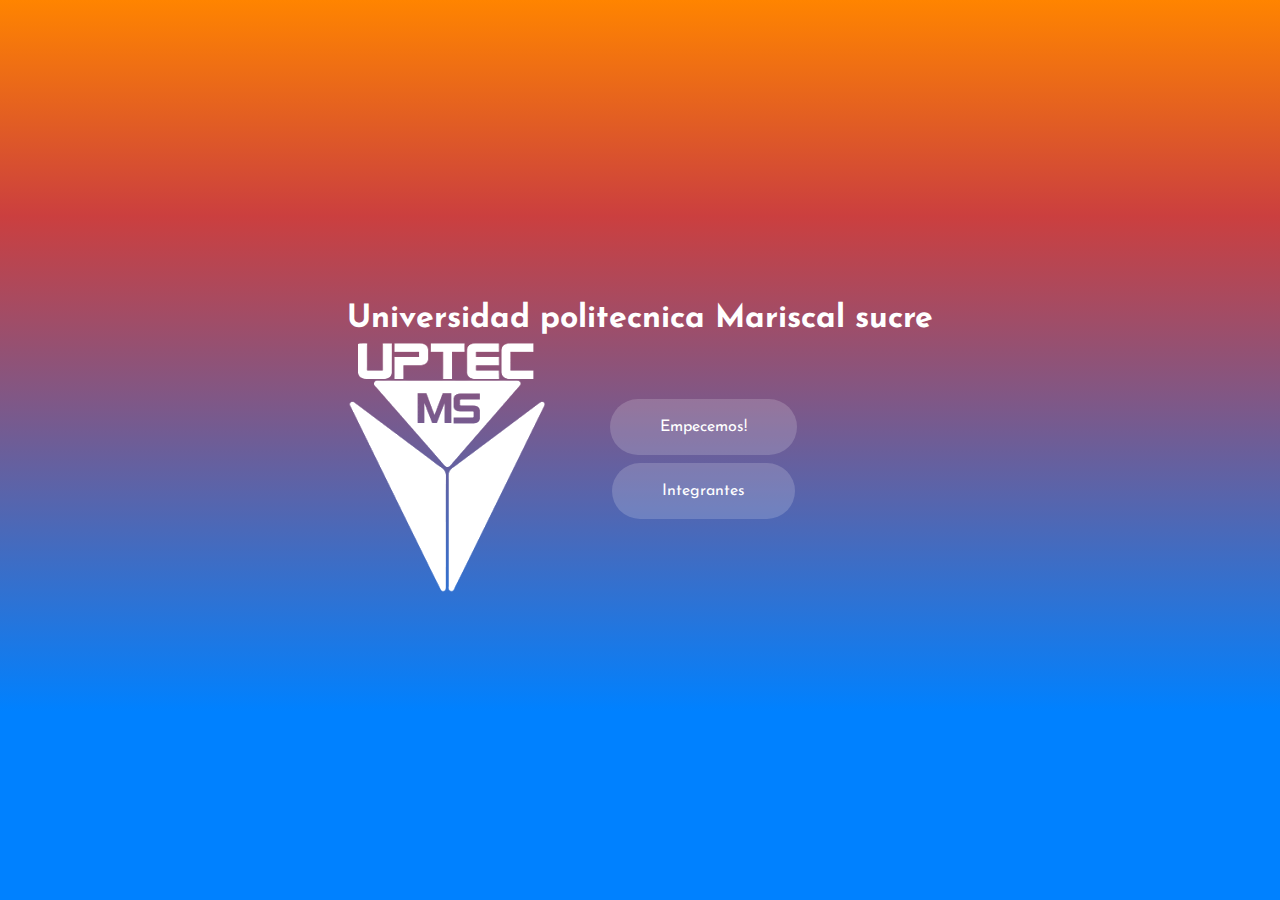
<file: index.html>
<!DOCTYPE html>
<html lang="en">

<head>
    <meta charset="UTF-8">
    <meta http-equiv="X-UA-Compatible" content="IE=edge">
    <meta name="Presentacion" content="ES una bienvenida">
    <title>ALgoritmo trayecto 2</title>
    
    <!--fuentes para texto-->
    
    <link rel="preconnect" href="https://fonts.googleapis.com">
    <link rel="preconnect" href="https://fonts.gstatic.com" crossorigin>
    <link href="https://fonts.googleapis.com/css2?family=Anton&family=Josefin+Sans:wght@700&display=swap"
        rel="stylesheet">
    <link rel="preconnect" href="https://fonts.googleapis.com">
    <link rel="preconnect" href="https://fonts.gstatic.com" crossorigin>
    <link href="https://fonts.googleapis.com/css2?family=Roboto:ital,wght@1,300&display=swap" rel="stylesheet">
    <!--Aqui terminan las letras-->
    <link rel="stylesheet" href="style.css">

</head>

<body>
    <section>
    <h1>Universidad politecnica Mariscal sucre</h1>
    <div class="container">
        <a href="https://siace.uptecms.edu.ve/index.php"><figure>
            <img src="imagenes/UPLOG22.png" alt="Logo" class="logo">
        </figure>
            </a>
        <div class="buttons">
            <a href="blog/index.html" class="btn">Empecemos!</a>
            <a href="blog/user/index.html" class="btn"> Integrantes</a>
    </div>
    </div>
        </section>
    <footer>
        
         </footer>
</body>

</html>
</file>
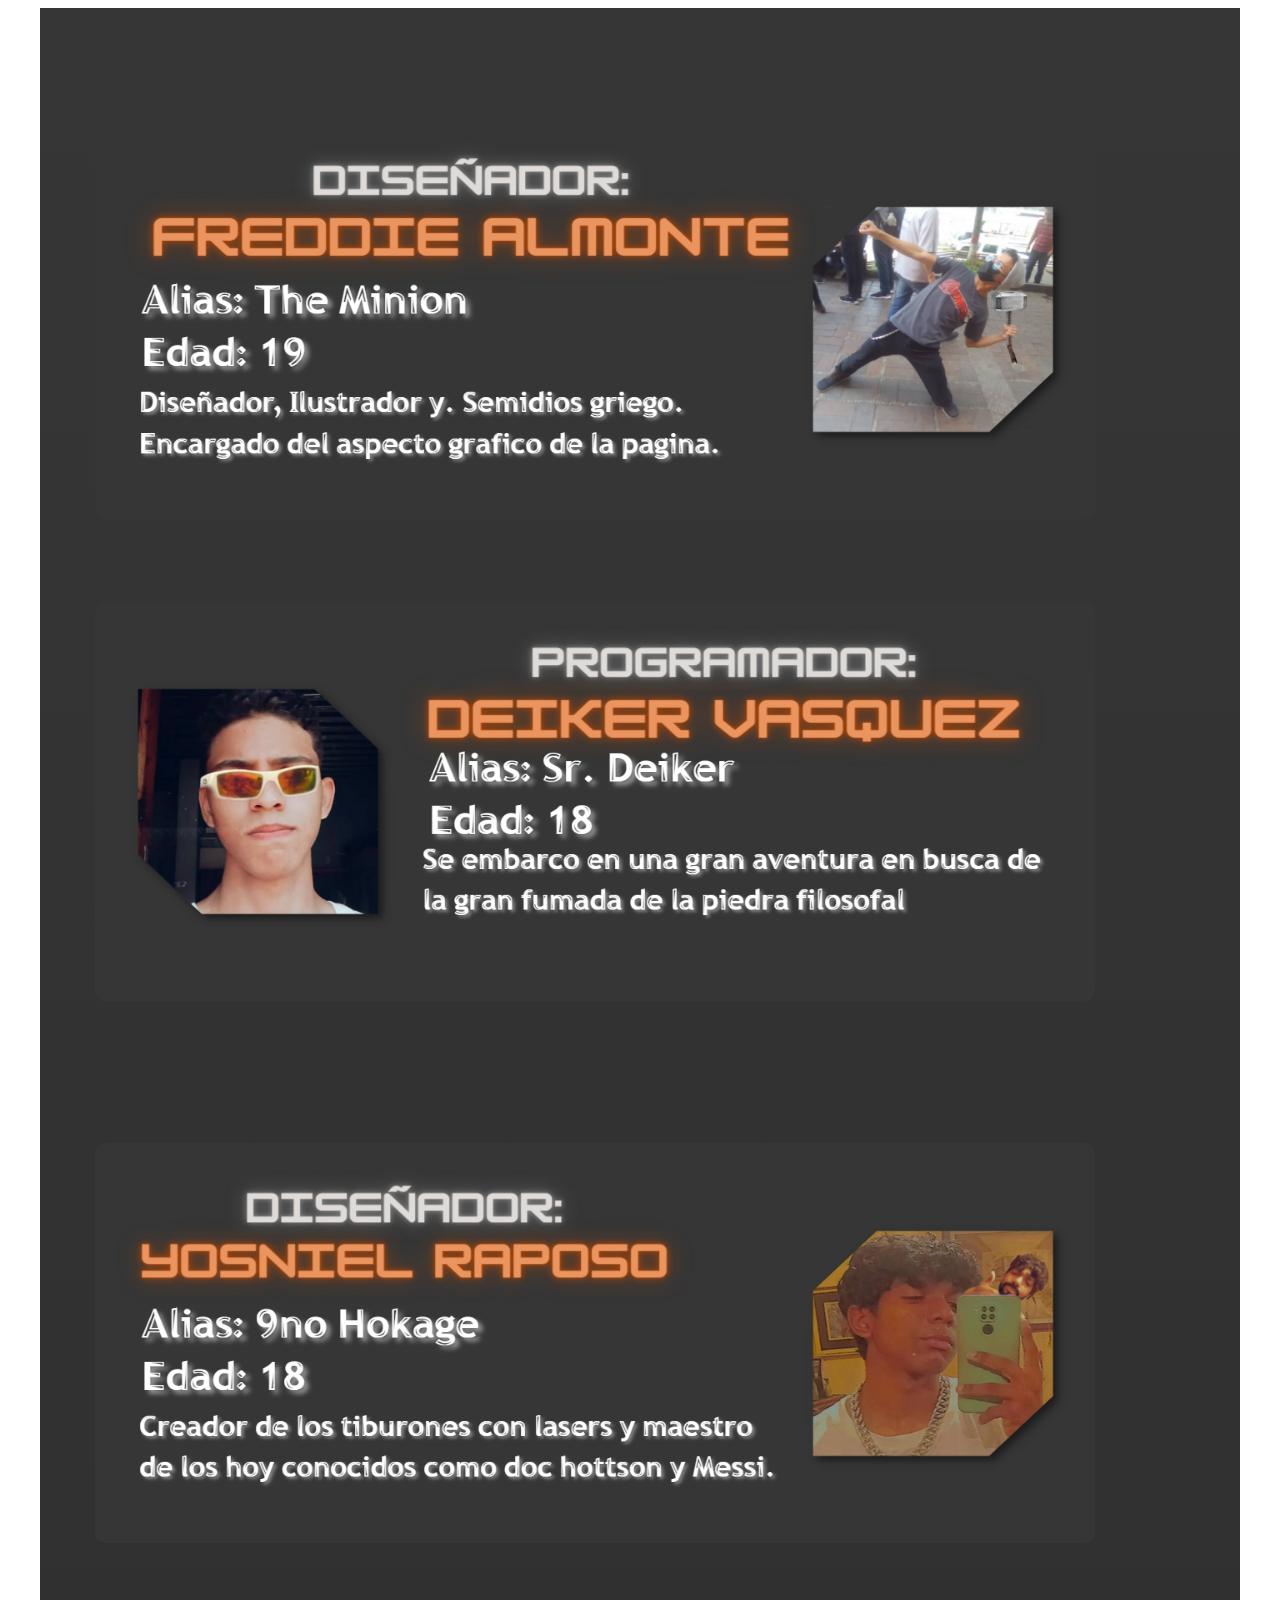
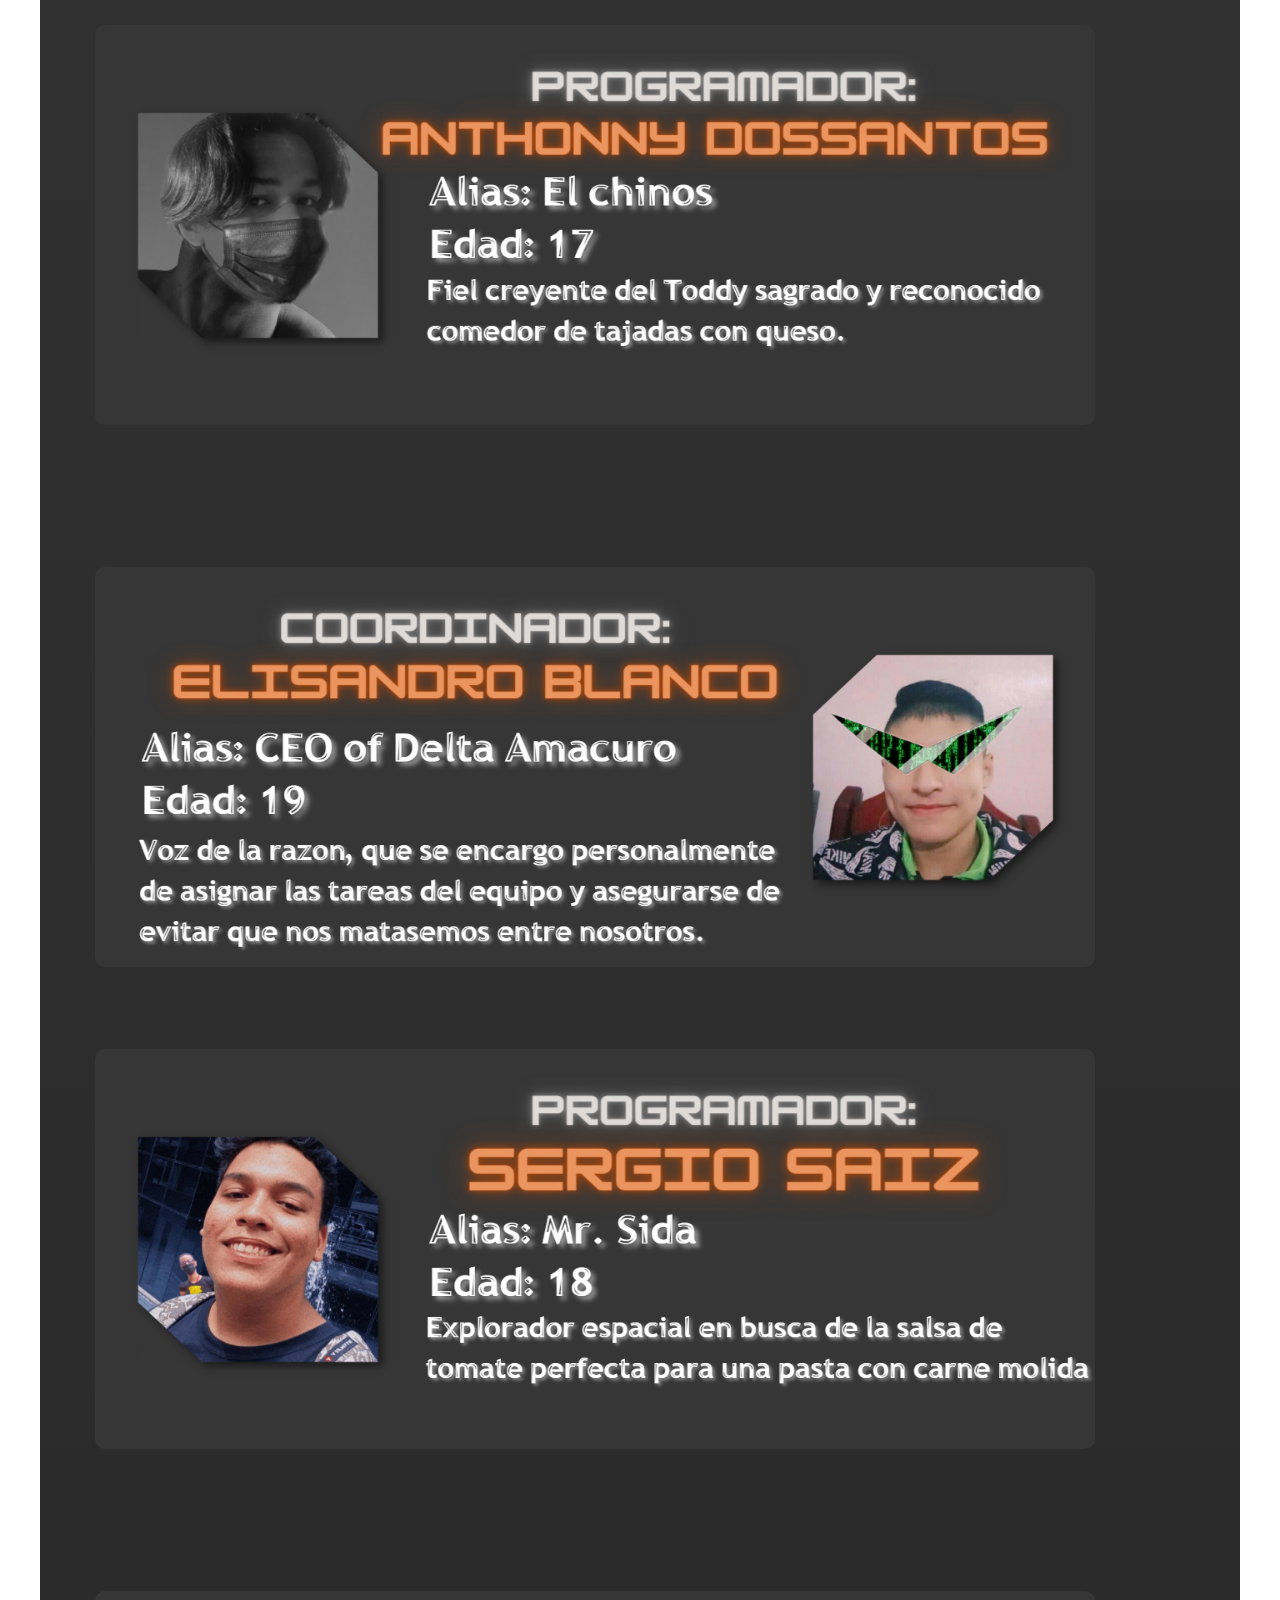
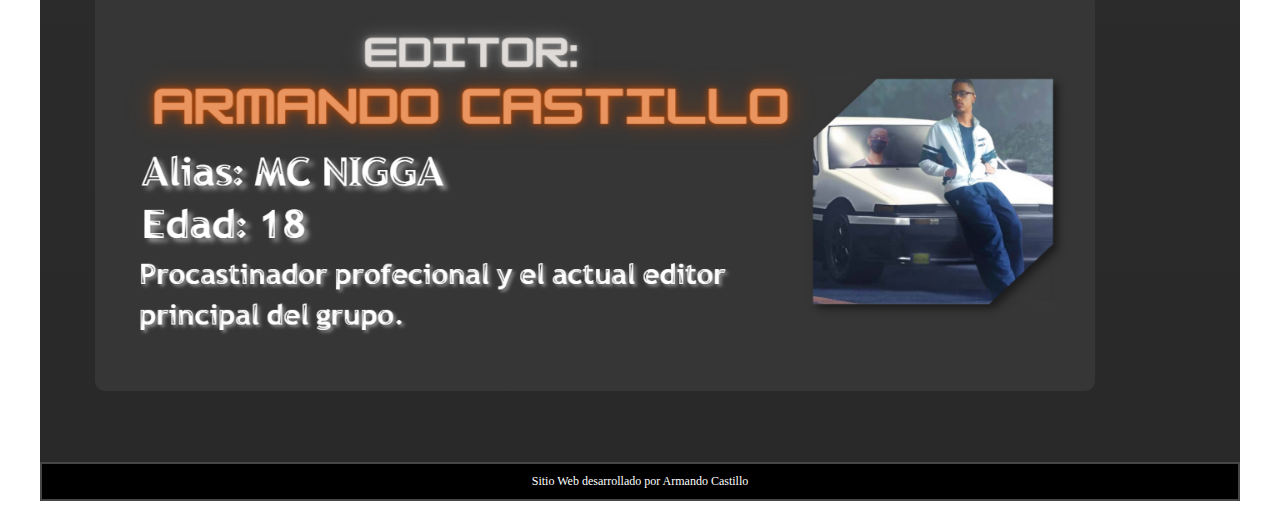
<file: blog/user/index.html>
<!DOCTYPE html>
<html lang="es">
<head>
    <meta charset="UTF-8">
    <meta name="description" content="Mundo Animal">
    <meta author="Rafael Matos">
    <meta name="keywords" content="Animal, Vida Salvaje, Mascotas, Veterinario">
    <link rel="stylesheet" href="css/estilos.css">
</head>
<body>
    
    <main class="principal">
        <header class="cintillo">
        </header>
        <section class="seccion">
            <article class="articulos">
                <td width="20"></td><p align="left"><img class="imagen1" src= "imagenes/1.png"></p></td>
                
            </article>
            <article class="articulos">
                 <td width="20"></td><p align="center"><img class="imagen1" src="imagenes/2.png"></p>
                
            </article>
        </section>
        <section class="seccion">
            <article class="articulos">
                <td width="20"></td><p align="left"><img class="imagen1" src= "imagenes/3.png"></p></td>
                
            </article>
            <article class="articulos">
                 <td width="20"></td><p align="center"><img class="imagen1" src="imagenes/4.png"></p>
                
            </article>
        </section>        <section class="seccion">
            <article class="articulos">
                <td width="20"></td><p align="left"><img class="imagen1" src= "imagenes/5.png"></p></td>
                
            </article>
            <article class="articulos">
                 <td width="20"></td><p align="center"><img class="imagen1" src="imagenes/6.png"></p>
                
            </article>
        </section>        <section class="seccion">
            <article class="articulos">
                <td width="20"></td><p align="left"><img class="imagen1" src= "imagenes/7.png"></p></td>
                
            </article>
        </section>
        <footer class="pie">
            <div>Sitio Web desarrollado por Armando Castillo
         </footer>

    </main>
</body>
</html>
</file>
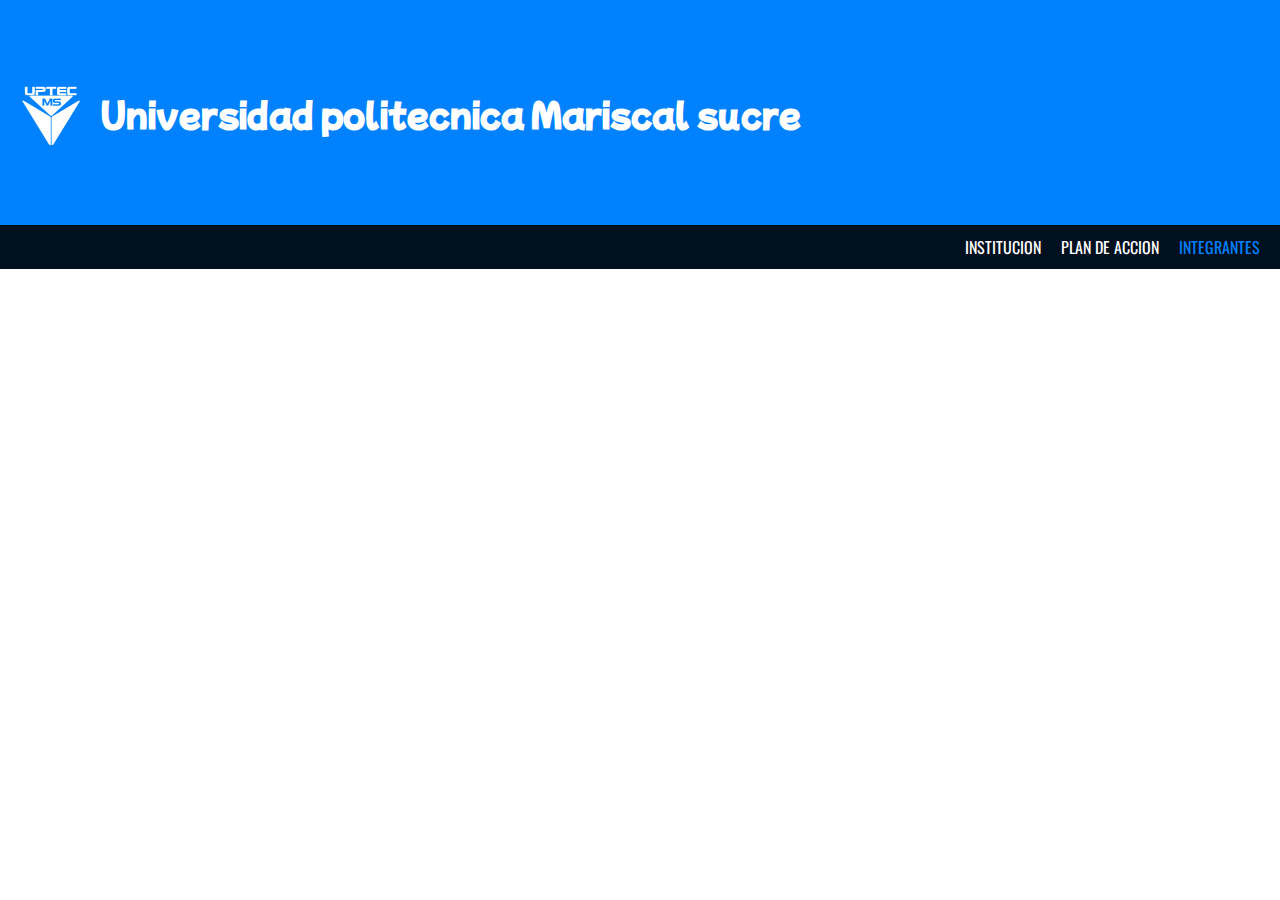
<file: blog/paginas/index2.html>
<!DOCTYPE html>
<html lang="es">
<head>
    <link rel="stylesheet" href="../style.css">
    <meta charset="UTF-8">
    <meta http-equiv="X-UA-Compatible" content="IE=edge">
    <meta name="PLAN DE ACCION" content="width=device-width, initial-scale=1.0">
    <title>Plan de accion</title>
    <!--Josefin Sans-->

    <link rel="preconnect" href="https://fonts.googleapis.com">
    <link rel="preconnect" href="https://fonts.gstatic.com" crossorigin>
    <link href="https://fonts.googleapis.com/css2?family=Josefin+Sans:wght@700&display=swap" rel="stylesheet">

    <!--Anton-->
    <link rel="preconnect" href="https://fonts.googleapis.com">
    <link rel="preconnect" href="https://fonts.gstatic.com" crossorigin>
    <link href="https://fonts.googleapis.com/css2?family=Anton&family=Josefin+Sans:wght@700&display=swap"
        rel="stylesheet">
    

    <!--MOCIPO-->
    <link rel="preconnect" href="https://fonts.googleapis.com">
    <link rel="preconnect" href="https://fonts.gstatic.com" crossorigin>
    <link href="https://fonts.googleapis.com/css2?family=Mochiy+Pop+One&display=swap" rel="stylesheet">

<!--OSWALT-->
<link rel="preconnect" href="https://fonts.googleapis.com">
<link rel="preconnect" href="https://fonts.gstatic.com" crossorigin>
<link href="https://fonts.googleapis.com/css2?family=Oswald:wght@500&display=swap" rel="stylesheet">

</head>
<body>
    <header>
        <div class="banner">
            <a href="https://siace.uptecms.edu.ve/index.php">
                <figure>
                    <img src="../imagenes/15 sin título.png" alt="Logo" class="LOG">
                </figure>
            </a>
            <h1>Universidad politecnica Mariscal sucre</h1>
        </div>
    </header>

    <nav class="nav">

        <ul class="ulclass">
            <li><a href="../index.html">Institucion</a></li>

            <li><a href="index1.html"> Plan de accion</a></li>

            <li id="now">Integrantes</li>

        </ul>
    </nav>
    <div class="container">
    <section>
        <aside></aside>
        <footer></footer>
   
    </div>
</body>
</html>
</file>
<file: style.css>
*{
   padding: 0;
   margin:0;
   box-sizing: border-box;

}
/*Con este css se puede generadar un fondo difuminado y con el display grid y place content centar toda el contenido*/
body {
   font-family: 'Josefin Sans', sans-serif;
   display: grid;
   place-content: center;
   color: white;
   width: 100%;
   height: 100vh;
   background-image: linear-gradient(to top, rgba(0, 129, 255, 1) 21%, rgba(203, 63, 63, 1) 76%, rgba(255, 132, 0, 1) 100%);
} 

.container{
   display: flex;
}

.buttons{
   align-items: center;
   margin: 60px;
    display: flex;
flex-direction: column;
}

.btn{
   background: rgba(255, 255, 255, 0.178);
   text-decoration:none;
   padding: 20px 50px;
   border-radius: 50px;
   color: white;
    margin: 4px;
}
.buttons a:hover{
      background:rgba(80, 102, 150, 0.671);
      color: rgba(255, 255, 255, 0.219);
}

.logo{
    margin-top: 5px;
}
</file>
<file: blog/user/css/estilos.css>
body{
    font-family: 'sunset';
    background-color: rgba(0, 0, 0, 0);
    display:flex;
    content: center;

}
.principal{
    background-image: linear-gradient(to top, #292929 0%, #363636 100%);
    width: 100%;
    max-width: 1200px;
    margin:auto; 
}
h1{
    font-size: 40px;
}
h2{
    font-size: 30px;
    color: rgb(255, 196,0)
}
h3{
    color:rgb(255, 196,0);
}
.menu{
    color: rgba(255, 255, 255, 0);
    font-size: 18px;
    padding: 0px;
    background-color: rgba(29, 29, 29, 0.856)
}
.menu li{
    list-style:none;
    display:inline-block;
    font:bold;
    text-align: center;
    border: 0px solid rgba(255, 255, 255, 0);
    border-radius: 0px;
    padding: 10px;  
}
li:hover{
    background: black;
    color:white;
}
.seccion{
    margin:20px;
    width:60%;
    float:left;
}
.imagen1{
    display: flex
    ;height: 400px;
    width: 1000px;
    border-radius: 10px;
}
.imagen2{
    height: 384px;
    width: 384px;
    border-radius: 10px;
    
}
.articulos{
    display:block;
    margin:20px;
    border: 0px solid white;
    padding:15px;
    color:white;
}
.articulos footer{
    text-align: right;
}
.columna{
    border: 0px solid white;
    margin:41px;
    margin-left: 0px;
    margin-right: 20px;
    font-size: 20px;
    float:left;
    width: 33%;

}
.columna blockquote{
    border: 0px solid white;
    padding: 20px;
    margin-bottom: 20px;
    width: 275px;
    font-size: 16px;
}
.fotografia1{
    height: 200px;
    width:280px;
    border-radius: 10px;
}
.fotografia2{
    height: 400px;
    border-radius: 10px;
}
.imagenenlaces{
    border-radius:10px;
    height: 70px;
    width: 200px;
}
.pie{
    background-color: black;
    color:white;
    font-size: 12px;
    border: 2px solid rgb(70, 70, 70);
    text-align: center;
    padding: 10px;
    clear:both;
}
.cintillo{
    margin: auto;
    padding: 20px;
    text-align: center;
}
.cintillo h1{
    font-size: 60px;
    text-align: center;
    color: white;
}
table{
    background-color: #2b2b2b;
    border: rgb(70, 70, 70) 1px solid;
}
.table tr, td{
    border: white 1px solid;
}
</file>
<file: blog/style.css>
* {
    margin: 0;
    padding: 0;
    box-sizing: border-box;
}

body {
    font-family: 'Josefin Sans', sans-serif;
    color: #383838;

}

.banner h1 {
    font-family: 'Mochiy Pop One', sans-serif;
    size: 700;
    color: white;
}

.LOG {
    width: 75px;
    height: 100px;
    padding-top: 10px;
    padding-bottom: 10px;
}

.banner {
    background: rgba(0, 129, 255, 1);
    font-family: 'Anton', sans-serif;
    width: 100%;
    height: 30%;
    margin-left: 0;
    display: flex;
    align-items: center;

}

.banner img {
    width: 100px;
}

/*apartir de este codigo se usa para una barra de navegacion*/

.nav {
    font-family: 'Oswald', sans-serif;
    text-transform: uppercase;
    display: flex;
    justify-content: right;
    background-color: rgb(0, 16, 31);
    margin-bottom: 20px;

}


#now {
    color: rgba(0, 129, 255, 1);
}

.ulclass {
    display: flex;
    margin: 10px;
}

.ulclass li {
    margin-left: 10px;
    margin-right: 10px;
    list-style: none;
}

a {
    color: white;
    text-decoration: none;

}

nav a:hover {
    color: #2977b6;
    border-bottom: 2px solid orange;
}

/*termina la barra*/

.separate {
    margin-top: 10px;
    margin-bottom: 70px;
}

/*banner 2*/

.showcase {
    margin: auto;
    background: url(imagenes/pexels-pixabay-459653.jpg) no-repeat center/cover;
    width: 90%;
    height: 500px;
    display: flex;
    padding-top: 90px;
    align-items: center;
    flex-direction: column;
    border-radius: 5px;
}

#title {
    font-size: 200%;
    align-content: center;
    margin-top: 100px;
    margin-bottom: 100px;
    color: rgba(0, 129, 255, 1);
    background: rgba(255, 255, 255, 0.71);
    padding: 20px 50px;
    border-radius: 5px;
    /*-webkit-text-stroke: 1px rgba(0, 129, 255, 1);*/
    display: flex;
    flex-direction: column;
}

h1 {
    color: rgba(0, 129, 255, 1);
}

h2 {
    font-family: Aharoni;
    color: rgba(0, 129, 255, 1);
    padding: 10px;
    font-size: 35px;
    margin-left: 30px;
}

h3 {
    font-family: Arial Black;
    color: rgba(0, 129, 255, 1);
    font-size: 25px;
}


p {
    font-family: Geometr212 BkCn BT;
    font-size: 20px;
    margin: 30px;
    align-content: left;
    margin-left: 15px;
}

hr {
    margin-bottom: 16px;
    margin-top: 10px;
}

/*cartas de imagenes con informacion*/

.cards {
    margin: 100px;
    display: grid;
    grid-template-columns: 1fr 1fr;
    /*espaciado interno*/
    column-gap: 20px;

}

.cards img {
    width: 80%;
    height: 350px;
    border-radius: 5px;
}

.cards h3 {
    display: flex;
    justify-content: center;
    background: rgba(0, 129, 255, 1);
    color: white;
    border-radius: 5px;
    text-transform: uppercase;
    width: 80%;
    font-size: 20px;
    ;
}



.container {
    margin: 20px;
}

.pie {
    border-top: 100px solid rgb(1, 38, 87);
    margin-top: 50px;
    background: red;
    font-size: 15px;
    text-align: center;
    padding: 10px;
    clear: both;
    font-family: Geometr212 BkCn BT;
    color: white;
    background-color: rgb(1, 57, 111);
    align-items: center;

}

.pie img {
    margin-top: 10px;
    align-items: center;
    width: 200PX;
    height: 70px;
}

.cita {
    background-color: rgba(121, 121, 121, 0.87);
    display: flex;
    width: 400px;
    padding: 10px 60px;
    align-items: center;
    flex-direction: column;
    border-left: 10px solid #343434;
    margin: auto;
}


#cabecera {
    margin-top: 100px;
    justify-content: center;
    display: flex;
    font-size: 25px;
}

#cabecera h1 {
    margin: 3px;
    border-bottom: 3px solid rgb(0, 16, 31);
}

ol {
    margin-left: 100px;
}

ol li {
    color: rgba(0, 129, 255, 1);
}

.list {
    font-size: 20px;
    margin-left: 30px;
    ;
}

.preview {
    width: 50%;
    height: 50%;
    margin: auto;
    display: flex;
    border-radius: 7px;
   
}

figure {
    margin-top: 60px;
    margin-bottom: 60px;
}
.location{
    margin-top: 30px;
}
.cubeL {
    display: flex;
    border: 2px solid rgba(0, 129, 255, 1);
    width: 50%;
    border-radius: 20px;
    margin: 30px;
    margin-left: 50%;
    }
    
    .cuber {
    display: flex;
    border: 2px solid rgba(0, 129, 255, 1);
    width: 50%;
    border-radius: 20px;
    margin: 30px;;

}
.content {
    width: 100%;
    align-content: right;
    padding: 30px;
}
</file>
